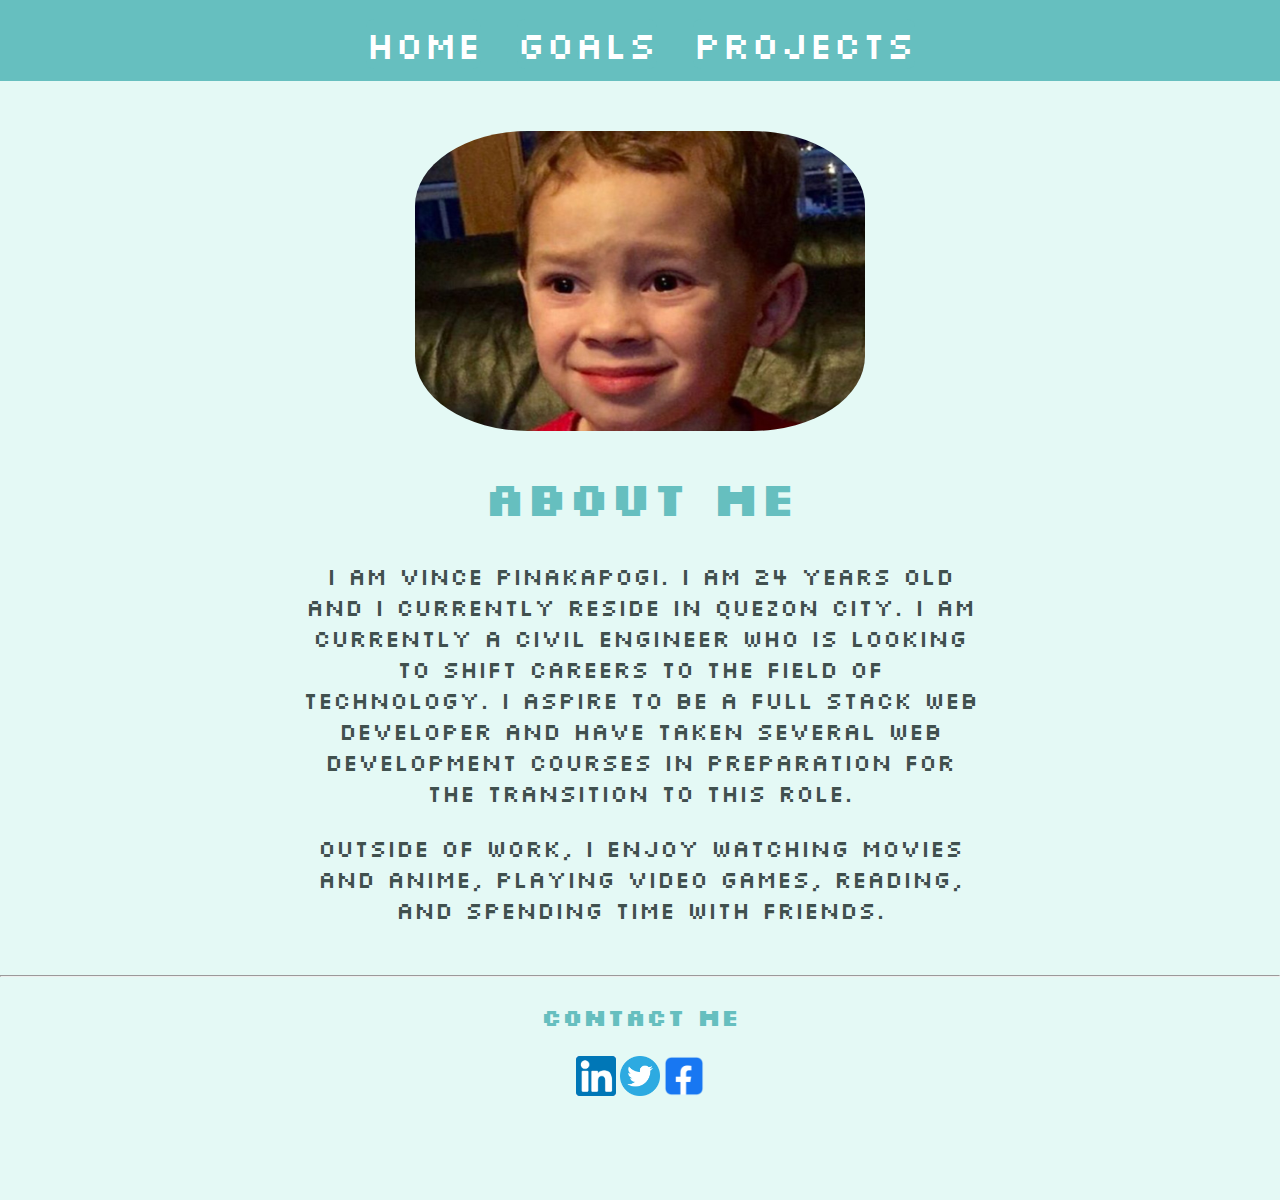
<file: Index.html>
<!DOCTYPE html>
<html lang="en" dir="ltr">
  <head>
    <meta charset="utf-8">
    <title>About Me</title>
    <link rel="stylesheet" href="CSS/style.css">
    <link rel="icon" href="Reference/favicon.ico">
    <link rel="preconnect" href="https://fonts.googleapis.com">
<link rel="preconnect" href="https://fonts.gstatic.com" crossorigin>
<link href="https://fonts.googleapis.com/css2?family=Silkscreen&display=swap" rel="stylesheet">
  </head>

  <body>
  
    <header>
      <nav class="nav primary-nav">
        <ul>
          <li><a class="btn" href="Index.html">Home</a></li>
          <li><a class="btn" href="Goals.html">Goals</a></li>
          <li><a class="btn" href="Projects.html">Projects</a></li>
        </ul>
    </header>
  
  
    <div>
      <img class="me" src="Reference/Images/me.jpg" width="450" height="300" alt="me">
    </div>
  
    <div class="AboutMe">
      <h1> About Me </h1>
      <p>
        I am Vince pinakapogi. I am 24 years old and I currently reside in Quezon City. 
        I am currently a civil engineer who is looking to 
        shift careers to the field of technology. I aspire to 
        be a full stack web developer and have taken several web development courses
         in preparation for the transition to this role.
      </p>
      
      <p>
         Outside of work, 
        I enjoy watching movies and anime, playing video games, 
        reading, and spending time with friends.
      </p>
     
    </div>
  <br>

  
  <hr>
  
  <div class="bottom-container">
    <h3>Contact Me</h3>
    <a class="links" href="https://www.linkedin.com/">
      <img src="Reference/Images/linkedin.png" width="40px" height="40px">
    </a>

    <a class="links" href="https://twitter.com/">
      <img src="Reference/Images/twitter.png" width="40px" height="40px">
    </a>

    <a class="links" href="https://www.facebook.com/">
      <img src="Reference/Images/facebook.png" width="40px" height="40px">
    </a>

  </div>



    </body>
</html>
</file>
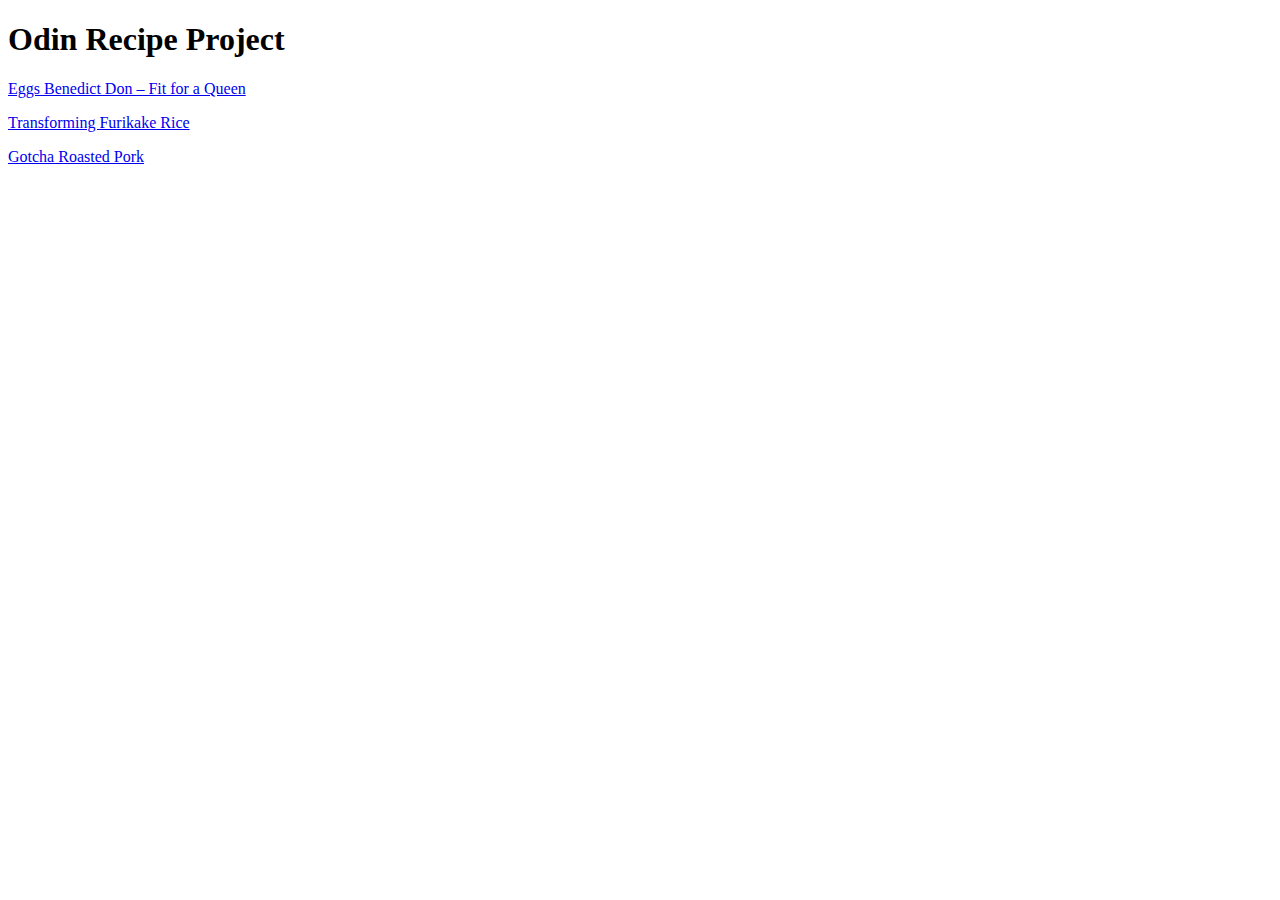
<file: Reference/Odin Recipe Project/index.html>
<!DOCTYPE html>

<html>
    <head>
        <meta charset="utf-8">
        <meta http-equiv="X-UA-Compatible" content="IE=edge">
        <title>Recipe Project</title>
        <meta name="description" content="">
        <meta name="viewport" content="width=device-width, initial-scale=1">
        <link rel="stylesheet" href="">
    </head>
    <body>
        <h1>Odin Recipe Project</h1>
    <p>
        <a href="Eggs Benedict Don – Fit for a Queen..html">Eggs Benedict Don – Fit for a Queen</a>
    </p>
    <p>
        <a href="Transforming Furikake Rice.html">Transforming Furikake Rice</a>
    </p>
    <p>
        <a href="Gotcha Roasted Pork.html">Gotcha Roasted Pork</a>
    </p>
        
    </body>
</html>
</file>
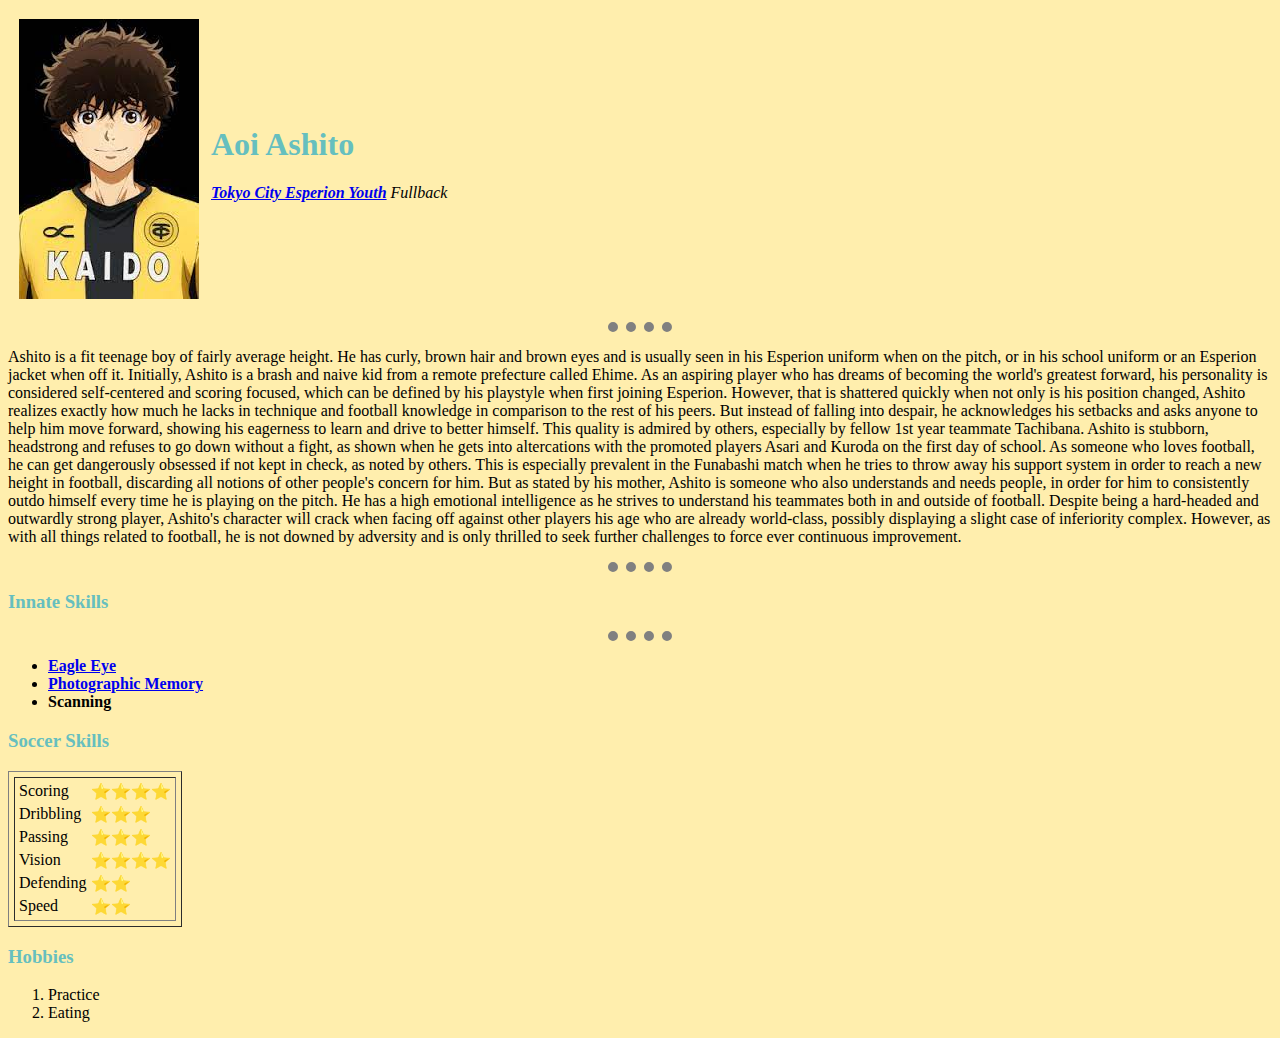
<file: Reference/Udemy Practice Exercise/index.html>
<!DOCTYPE html>
<html lang="en" dir="ltr">
  <head>
    <meta charset="utf-8">
    <title>Aoi</title>
    <link rel="stylesheet" href="CSS/style.css">

  </head>

  <body>
    <table cellspacing="10">
      <tr>
        <td><img src="Images/download.jpg" alt="Aoi Ashito"></td>
        <td><h1>Aoi Ashito</h1>
        <p><em><strong><a href="https://ao-ashi.fandom.com/wiki/Tokyo_Esperion">Tokyo City Esperion Youth</a></strong> Fullback</em></p></td>
      </tr>

    </table>
    <hr>
    <p>Ashito is a fit teenage boy of fairly average height. He has curly, brown hair and brown eyes and is usually seen in his Esperion uniform when on the pitch, or in his school uniform or an Esperion jacket when off it.

Initially, Ashito is a brash and naive kid from a remote prefecture called Ehime. As an aspiring player who has dreams of becoming the world's greatest forward, his personality is considered self-centered and scoring focused, which can be defined by his playstyle when first joining Esperion. However, that is shattered quickly when not only is his position changed, Ashito realizes exactly how much he lacks in technique and football knowledge in comparison to the rest of his peers. But instead of falling into despair, he acknowledges his setbacks and asks anyone to help him move forward, showing his eagerness to learn and drive to better himself. This quality is admired by others, especially by fellow 1st year teammate Tachibana.

Ashito is stubborn, headstrong and refuses to go down without a fight, as shown when he gets into altercations with the promoted players Asari and Kuroda on the first day of school. As someone who loves football, he can get dangerously obsessed if not kept in check, as noted by others. This is especially prevalent in the Funabashi match when he tries to throw away his support system in order to reach a new height in football, discarding all notions of other people's concern for him. But as stated by his mother, Ashito is someone who also understands and needs people, in order for him to consistently outdo himself every time he is playing on the pitch. He has a high emotional intelligence as he strives to understand his teammates both in and outside of football.

Despite being a hard-headed and outwardly strong player, Ashito's character will crack when facing off against other players his age who are already world-class, possibly displaying a slight case of inferiority complex. However, as with all things related to football, he is not downed by adversity and is only thrilled to seek further challenges to force ever continuous improvement.</p>
    <hr>
    <h3>Innate Skills</h3>
    <hr>
        <ul>
          <li><strong><a href="https://www.eagleeyevisiontherapy.com/services/sports-vision-training/">Eagle Eye</a></strong></li>
          <li><strong><a href="https://www.newscientist.com/definition/photographic-memory/">Photographic Memory</a></strong></li>
          <li><strong>Scanning</strong></li>
        </ul>
    <h3>Soccer Skills</h3>
    <table cellspacing="5" border="1">
        <tr>
            <td>
              <table>
                <tr>
                    <td>Scoring</td>
                    <td>&#11088;&#11088;&#11088;&#11088;</td>
                </tr>
                <tr>
                  <td>Dribbling</td>
                  <td>&#11088;&#11088;&#11088;</td>
                </tr>
                <tr>
                <td>Passing</td>
                <td>&#11088;&#11088;&#11088;</td>
                </tr>
                <tr>
                  <td>Vision</td>
                  <td>&#11088;&#11088;&#11088;&#11088;</td>
                </tr>

                <tr>
                  <td>Defending</td>
                  <td>&#11088;&#11088;</td>
                </tr>
                <tr>
                  <td>Speed</td>
                  <td>&#11088;&#11088;</td>
                </tr>


              </table>
            </td>
        </tr>
    </table>
    <h3>Hobbies</h3>
    <ol>
      <li>Practice</li>
      <li>Eating</li>
    </ol>

  </body>


</html>
</file>
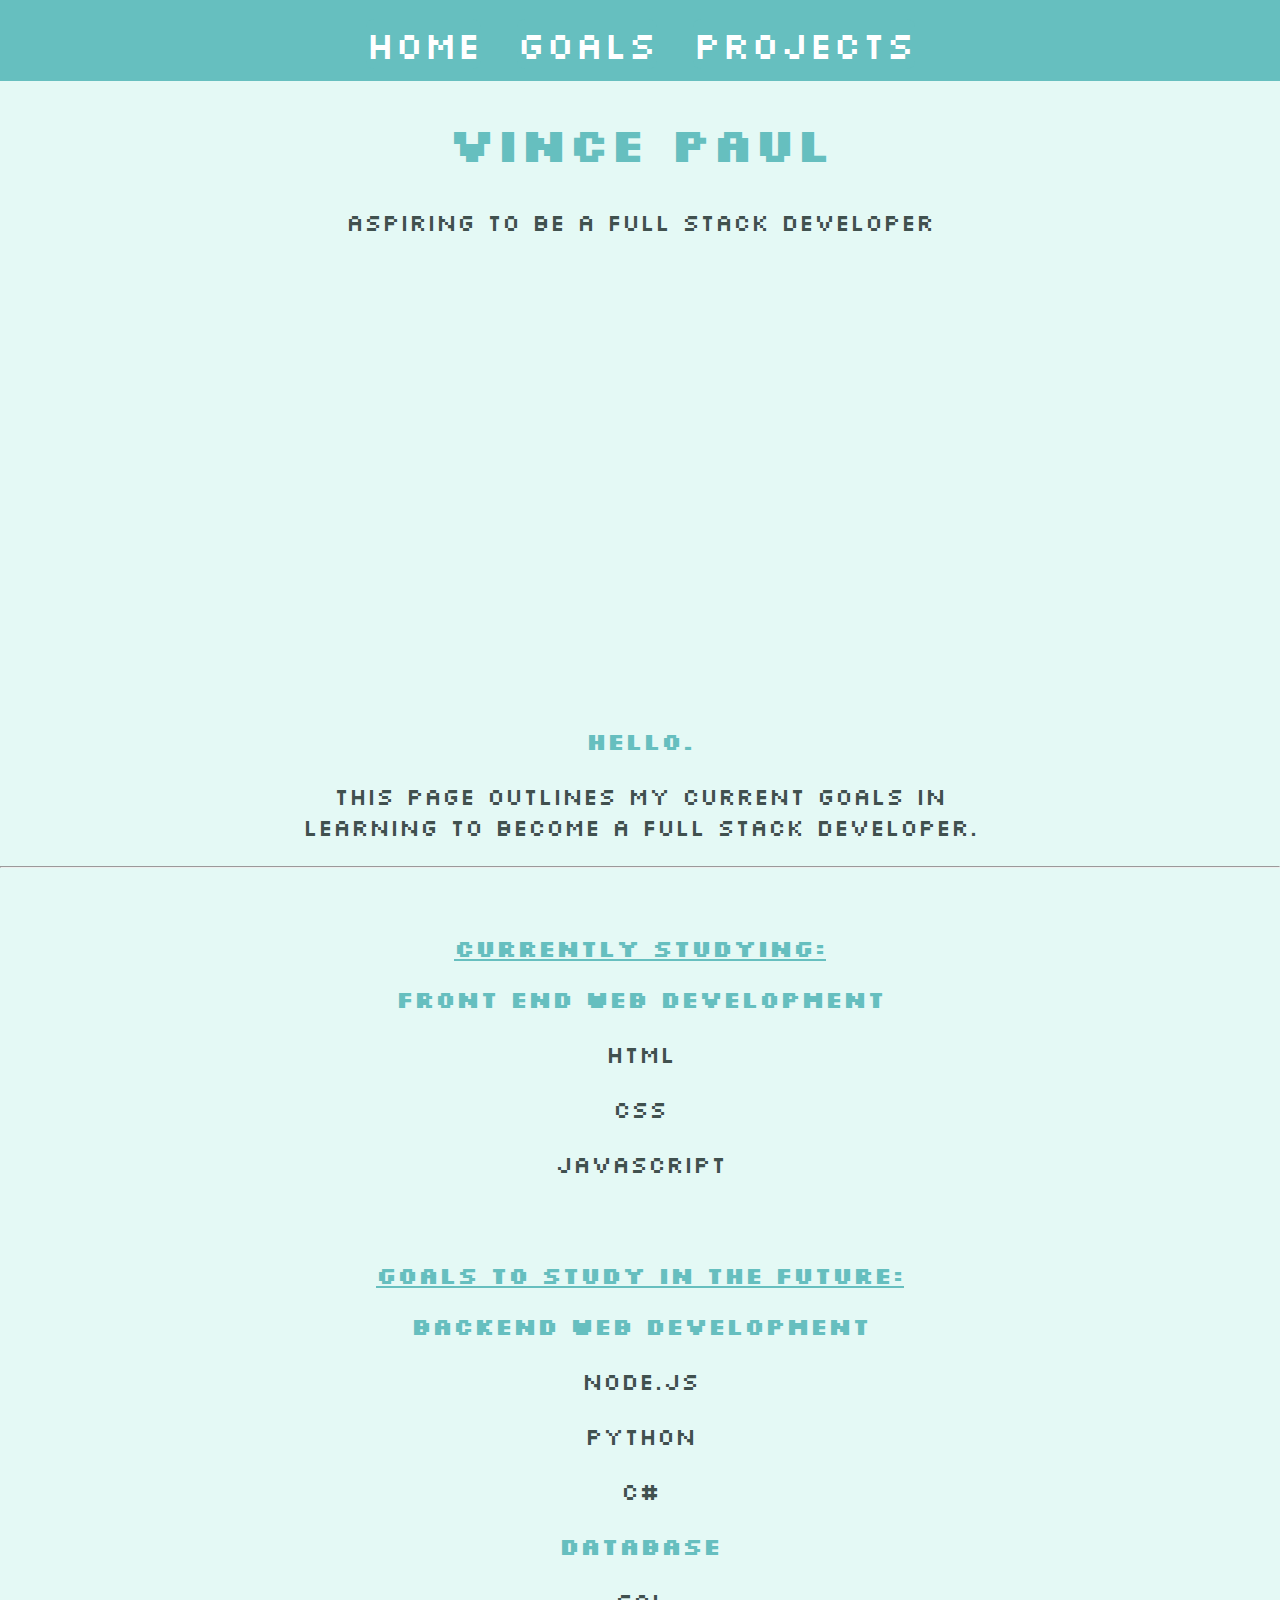
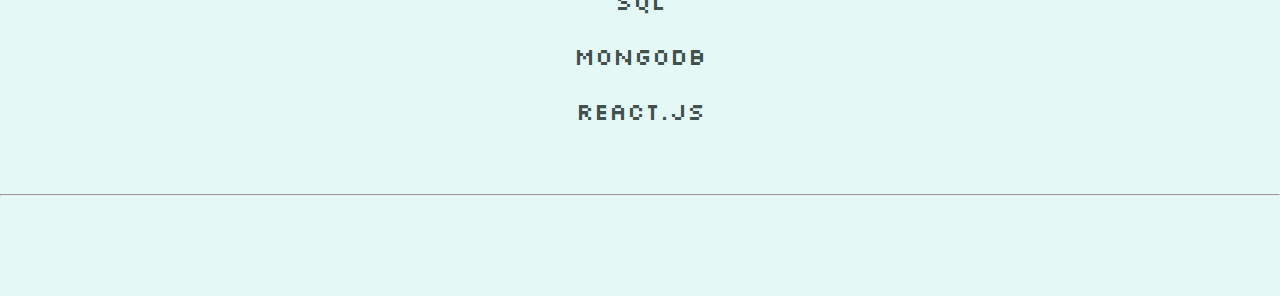
<file: Goals.html>
<!DOCTYPE html>
<html lang="en" dir="ltr">
  <head>
    <meta charset="utf-8">
    <title>Goals</title>
    <link rel="stylesheet" href="CSS/style.css">
    <link rel="icon" href="Reference/favicon.ico">
    <link rel="preconnect" href="https://fonts.googleapis.com">
<link rel="preconnect" href="https://fonts.gstatic.com" crossorigin>
<link href="https://fonts.googleapis.com/css2?family=Silkscreen&display=swap" rel="stylesheet">
  </head>
  <body>
   
    <header>
      <nav class="nav primary-nav">
        <ul>
          <li><a class="btn" href="Index.html">Home</a></li>
          <li><a class="btn" href="Goals.html">Goals</a></li>
          <li><a class="btn" href="Projects.html">Projects</a></li>
    
        </ul>
    </header>

    <h1>Vince Paul</h1>
    <p>Aspiring to be a Full Stack Developer</p>

  <br>
  <br>

  <div class="middle-container">
    <div class="profile">
      <iframe class="gif"src="https://giphy.com/embed/Vbtc9VG51NtzT1Qnv1" width="480" height="400" frameBorder="0" class="giphy-embed" allowFullScreen></iframe><p><a href="https://giphy.com/gifs/Friends-friends-tv-episode-219-Vbtc9VG51NtzT1Qnv1"></a></p>
      <h2>Hello.</h2>
      <p>
        This page outlines my current goals in learning to become a full stack developer.
      </p>
    </div>
    <hr>
    <br> 
    <br>

    <div class="skills">
      <h2 class="und">Currently Studying:</h2>
      <div class="skill-row">
        <h2>Front End Web Development</h2>
        <p>HTML</p>
        <p>CSS</p>
        <p>JAVASCRIPT</p>

      <br>
      <br>
    
      </div>
      <div class="skill-row">
        <h2 class="und">Goals to Study in the Future:</h2>
        <h2>Backend Web Development</h2>
        <p>Node.js</p>
        <p>Python</p>
        <p>C#</p>
        <h3>Database</h3>
        <p>SQL</p>
        <p>MONGODB</p>
        <p>REACT.JS</p>

      </div>
    </div>
  
    <br>
    <br>
    <hr>


  </div>


    </body>
</html>
</file>
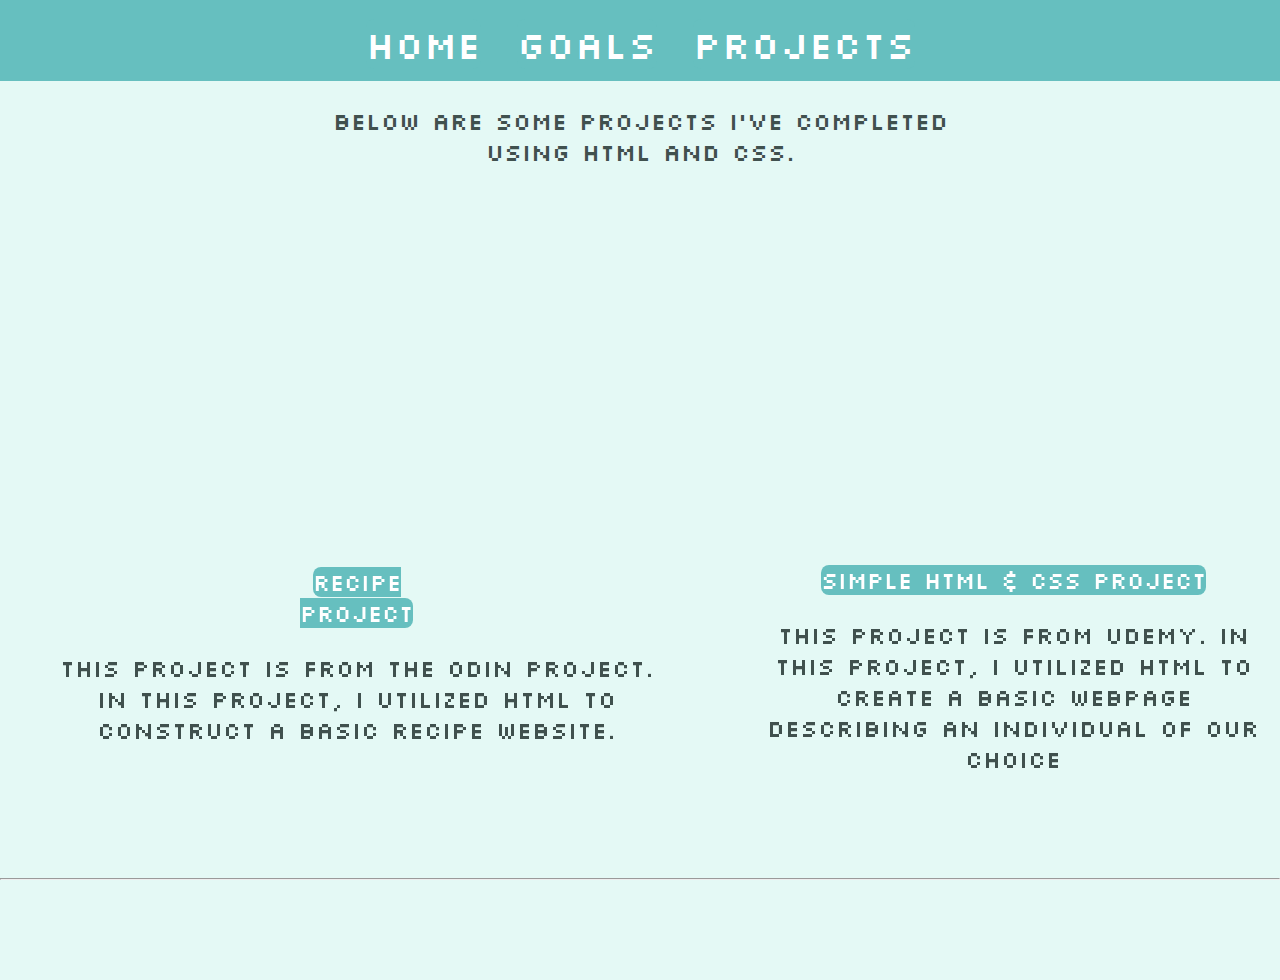
<file: Projects.html>
<!DOCTYPE html>
<html lang="en" dir="ltr">
  <head>
    <meta charset="utf-8">
    <title>Simple Project Exercises</title>
    <link rel="stylesheet" href="CSS/style.css">
    <link rel="icon" href="Reference/favicon.ico">
    <link rel="preconnect" href="https://fonts.googleapis.com">
<link rel="preconnect" href="https://fonts.gstatic.com" crossorigin>
<link href="https://fonts.googleapis.com/css2?family=Silkscreen&display=swap" rel="stylesheet">
  </head>

  <body>
  
    <header>
      <nav class="nav">
        <ul>
          <li><a class="btn" href="Index.html">Home</a></li>
          <li><a class="btn" href="Goals.html">Goals</a></li>
          <li><a class="btn" href="Projects.html">Projects</a></li>
        </ul>
    </header>
  
    <p>
      Below are some projects I've completed using HTML and CSS.
    </p>
    <div class="flexbox-container">
      <div class="container-1">
        <iframe src="https://giphy.com/embed/2ey7YsQRFczEQ" width="480" height="271" frameBorder="0" class="giphy-embed" allowFullScreen></iframe><p><a href="https://giphy.com/gifs/shokugeki-food-wars-no-soma-2ey7YsQRFczEQ"></a>
        <a class="btn2" href="Reference/Odin Recipe Project/index.html" target="_blank">Recipe Project</a>
        <p class="projectp">
          This project is from the Odin Project. In this project, 
          I utilized HTML to construct a basic recipe website.
          
        </p>
      </div>
      <div class="container-2">
        <iframe src="https://giphy.com/embed/toRYw76dZpjZE4vz4D" width="480" height="270" frameBorder="0" class="giphy-embed" allowFullScreen></iframe><p><a href="https://giphy.com/gifs/vflwolfsburg-football-soccer-bundesliga-toRYw76dZpjZE4vz4D"></a></p>
        <a class="btn2" href="Reference/Udemy Practice Exercise/index.html" target="_blank">Simple HTML & CSS Project</a>
        <p class="projectp">
          This project is from Udemy. In this project, 
          I utilized HTML to create a basic webpage describing 
          an individual of our choice
        </p>
      </div>
    </div>
  
  <br>
  <br> 
  <br>
  <br>
  <hr>
  



    </body>
</html>
</file>
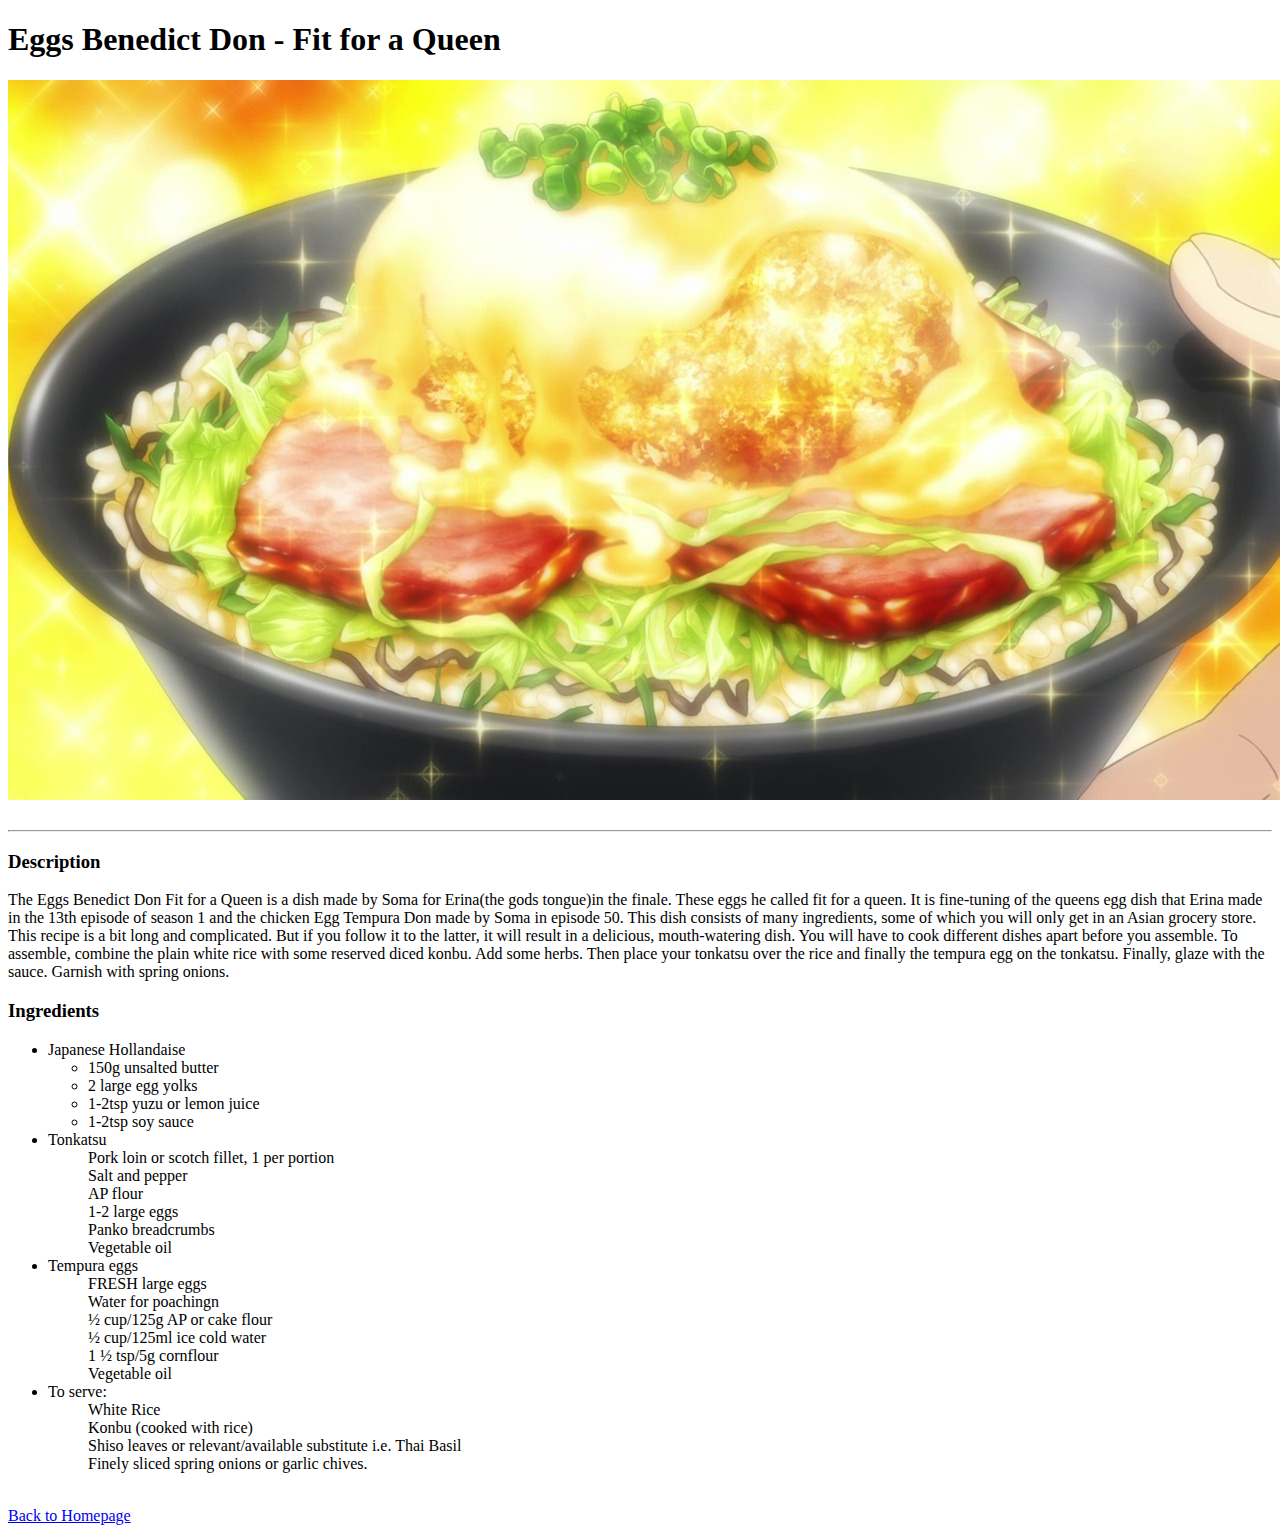
<file: Reference/Odin Recipe Project/Eggs Benedict Don – Fit for a Queen..html>
<!DOCTYPE html>

<html>
    <head>
        <meta charset="utf-8">
        <meta http-equiv="X-UA-Compatible" content="IE=edge">
        <title></title>
        <meta name="description" content="">
        <meta name="viewport" content="width=device-width, initial-scale=1">
        <link rel="stylesheet" href="">
    </head>
    <body>
    <h1>Eggs Benedict Don - Fit for a Queen</h1>
    <img src="Images/Eggs Benedict Don – Fit for a Queen.jpg"sandwich>
    <br>
    <br>
    <hr>
    <h3>Description</h3>
    <p>The Eggs Benedict Don Fit for a Queen is a dish made by Soma 
        for Erina(the gods tongue)in the finale. These eggs he called fit 
        for a queen.

        It is fine-tuning of the queens egg dish that Erina made in 
        the 13th episode of season 1 and the chicken Egg Tempura Don 
        made by Soma in episode 50.
        
        This dish consists of many ingredients, some of which you will 
        only get in an Asian grocery store. This recipe is a bit long 
        and complicated.
        
        But if you follow it to the latter, it will result in a delicious, 
        mouth-watering dish. You will have to cook different dishes apart 
        before you assemble.
        
        To assemble, combine the plain white rice with some reserved diced konbu. 
        Add some herbs. Then place your tonkatsu over the rice and finally 
        the tempura egg on the tonkatsu. Finally, glaze with the sauce. 
        Garnish with spring onions.
    </p>
    <h3>Ingredients</h3>
        <ul>
            <li>Japanese Hollandaise</li>
                <ul>
                <li>150g unsalted butter</li>
                <li>2 large egg yolks</li>
                <li>1-2tsp yuzu or lemon juice</li>
                <li>1-2tsp soy sauce</li>
                </ul>
            <li>Tonkatsu</li>
                <ul>Pork loin or scotch fillet, 1 per portion</ul>
                <ul>Salt and pepper</ul>
                <ul>AP flour</ul>
                <ul>1-2 large eggs</ul>
                <ul>Panko breadcrumbs</ul>
                <ul>Vegetable oil</ul>
             <li>Tempura eggs</li>
                <ul>FRESH large eggs</ul>
                <ul>Water for poachingn</ul>
                <ul>½ cup/125g AP or cake flour</ul>
                <ul>½ cup/125ml ice cold water</ul>
                <ul>1 ½ tsp/5g cornflour</ul>
                <ul>Vegetable oil</ul>
            <li>To serve:</li>
                <ul>White Rice</ul>
                <ul>Konbu (cooked with rice)</ul>
                <ul>Shiso leaves or relevant/available substitute i.e. Thai Basil</ul>
                <ul>Finely sliced spring onions or garlic chives.</ul>


        </ul>
    

<br>
    <a href="index.html">Back to Homepage</a>
        
        <script src="" async defer></script>
    </body>
</html>
</file>
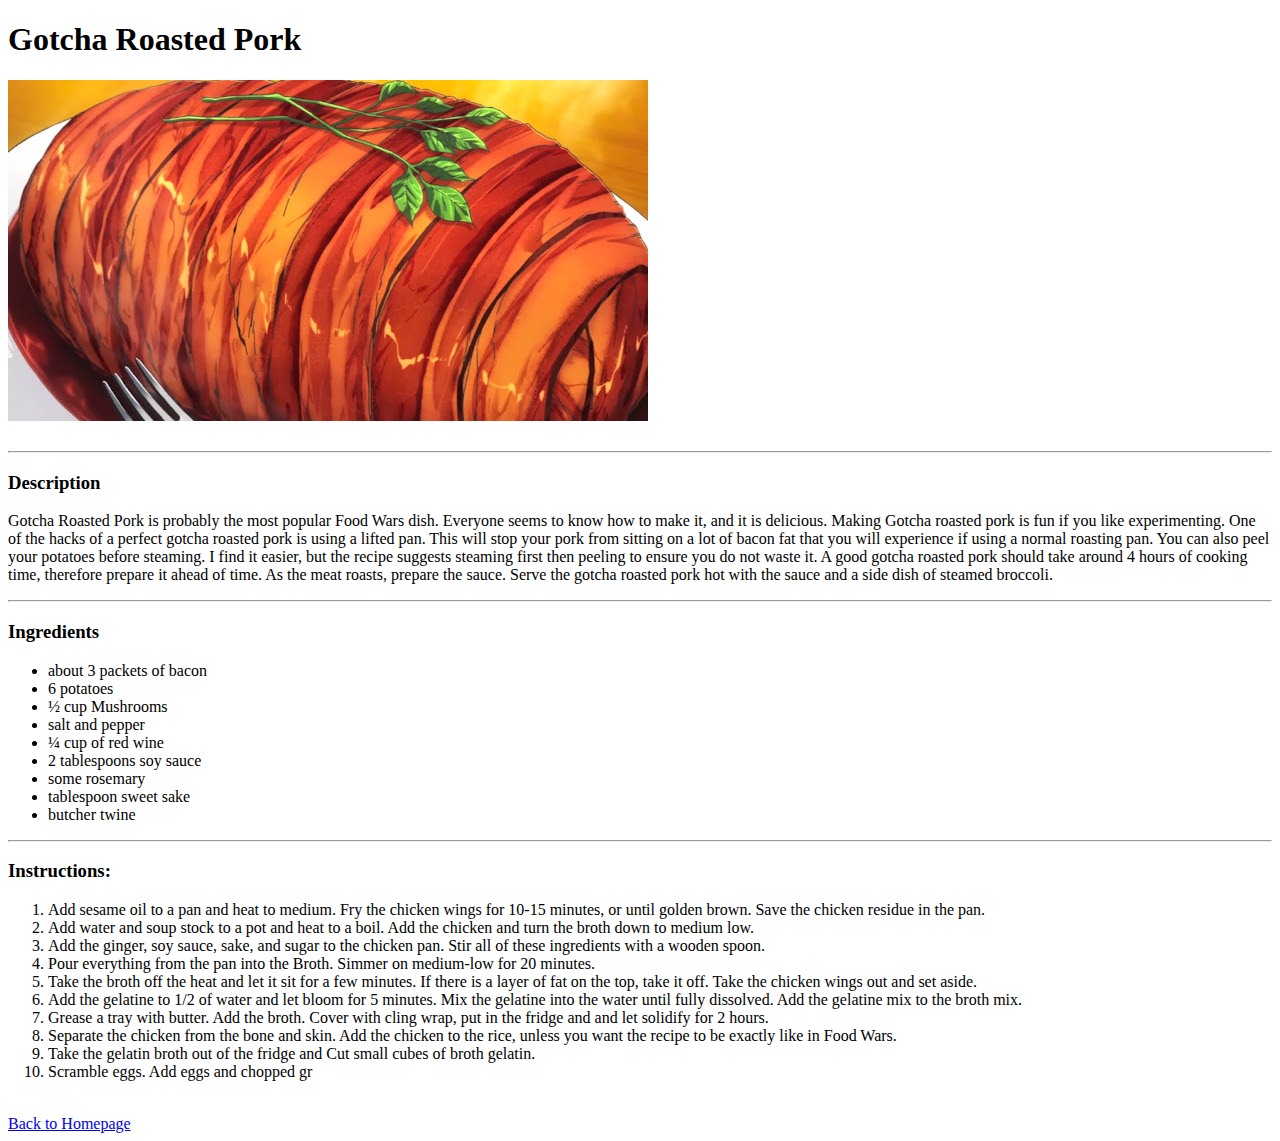
<file: Reference/Odin Recipe Project/Gotcha Roasted Pork.html>
<!DOCTYPE html>

<html>
    <head>
        <meta charset="utf-8">
        <meta http-equiv="X-UA-Compatible" content="IE=edge">
        <title></title>
        <meta name="description" content="">
        <meta name="viewport" content="width=device-width, initial-scale=1">
        <link rel="stylesheet" href="">
    </head>
    <body>
    <h1>Gotcha Roasted Pork</h1>
    <img src="Images/Gotcha Roasted Pork.jpg"sandwich>
    <br>
    <br>
    <hr>
    <h3>Description</h3>
    <p>Gotcha Roasted Pork is probably the most popular Food Wars dish. 
        Everyone seems to know how to make it, and it is delicious. 
        Making Gotcha roasted pork is fun if you like experimenting.
        One of the hacks of a perfect gotcha roasted pork is using a lifted pan. 
        This will stop your pork from sitting on a lot of bacon fat that you will 
        experience if using a normal roasting pan.
        
        You can also peel your potatoes before steaming. I find it easier, 
        but the recipe suggests steaming first then peeling to ensure you 
        do not waste it.
        
        A good gotcha roasted pork should take around 4 hours of cooking time, 
        therefore prepare it ahead of time.  As the meat roasts, prepare the sauce.
        
        Serve the gotcha roasted pork hot with the sauce and a side dish of 
        steamed broccoli.
    </p>
    <hr>
 

    <h3>Ingredients</h3>
        <ul>
            <li>about 3 packets of bacon</li>
            <li>6 potatoes</li>
            <li>½ cup Mushrooms</li>
            <li>salt and pepper</li>
            <li>¼ cup of red wine</li>
            <li>2 tablespoons soy sauce</li>
            <li>some rosemary</li>
            <li>tablespoon sweet sake</li>
            <li>butcher twine</li>
            
        </ul>
    <hr>
    <h3>Instructions:</h3>
        <ol>
            <li>Add sesame oil to a pan and heat to medium. Fry the chicken wings 
                for 10-15 minutes, or until golden brown. 
                Save the chicken residue in the pan.</li>
            <li>Add water and soup stock to a pot and heat to a boil. 
                Add the chicken and turn the broth down to medium low.</li>
            <li>Add the ginger, soy sauce, sake, and sugar to the chicken pan. 
                Stir all of these ingredients with a wooden spoon.</li>
            <li>Pour everything from the pan into the Broth. Simmer on medium-low for 20 minutes.</li>
            <li>Take the broth off the heat and let it sit for a few minutes. If there 
                is a layer of fat on the top, take it off. 
                Take the chicken wings out and set aside.</li>
            <li>Add the gelatine to 1/2 of water and let bloom for 5 minutes. Mix the gelatine 
                into the water until fully dissolved. Add the gelatine mix to the broth mix.</li>
            <li>Grease a tray with butter. Add the broth. 
                Cover with cling wrap, put in the fridge and and let solidify for 2 hours.</li>
            <li>Separate the chicken from the bone and skin. Add the chicken to the rice,
                 unless you want the recipe to be exactly like in Food Wars.</li>
            <li>Take the gelatin broth out of the fridge and Cut small cubes of broth gelatin.</li>
            <li>Scramble eggs. Add eggs and chopped gr</li>

        </ol>
    

<br>
    <a href="index.html">Back to Homepage</a>
        
        <script src="" async defer></script>
    </body>
</html>
</file>
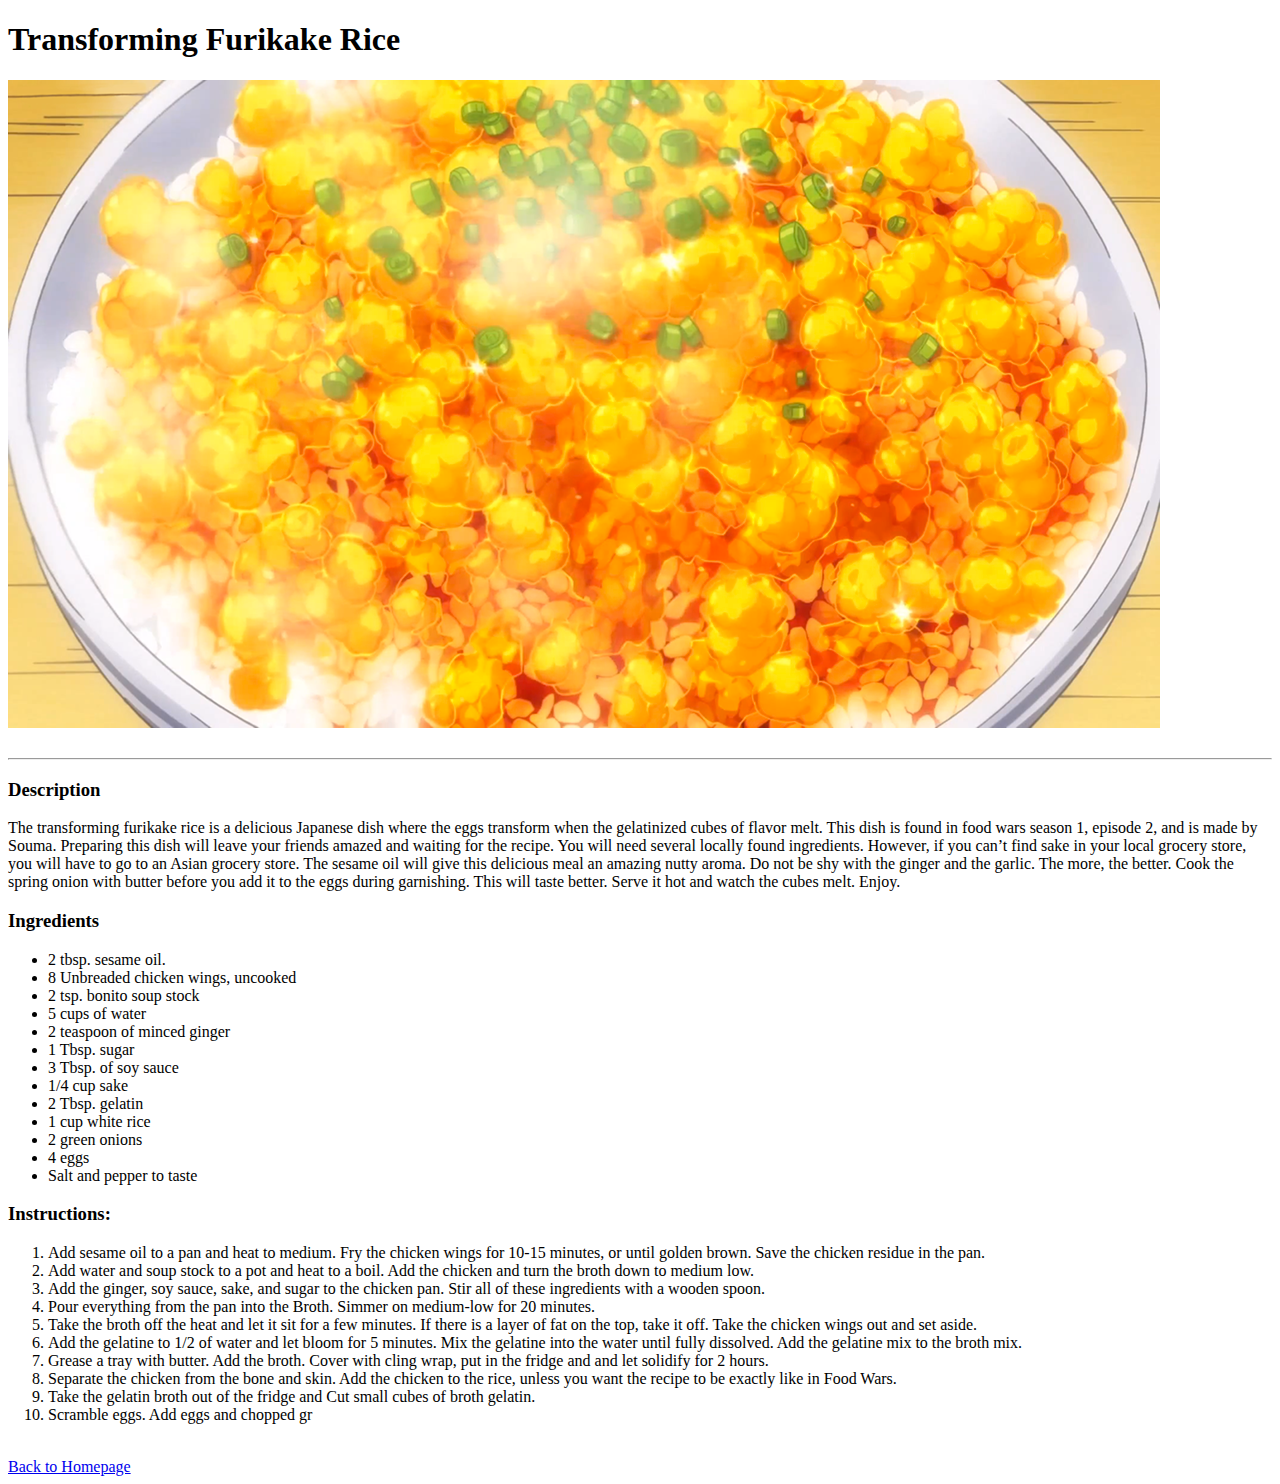
<file: Reference/Odin Recipe Project/Transforming Furikake Rice.html>
<!DOCTYPE html>

<html>
    <head>
        <meta charset="utf-8">
        <meta http-equiv="X-UA-Compatible" content="IE=edge">
        <title></title>
        <meta name="description" content="">
        <meta name="viewport" content="width=device-width, initial-scale=1">
        <link rel="stylesheet" href="">
    </head>
    <body>
    <h1>Transforming Furikake Rice</h1>
    <img src="Images/Transforming Furikake Rice.png"sandwich>
    <br>
    <br>
    <hr>
    <h3>Description</h3>
    <p>The transforming furikake rice is a delicious Japanese dish where the eggs 
        transform when the gelatinized cubes of flavor melt.

        This dish is found in food wars season 1, episode 2, and is made 
        by Souma. Preparing this dish will leave your friends amazed and 
        waiting for the recipe.
        
        You will need several locally found ingredients. However, if you can’t 
        find sake in your local grocery store, you will have to go to an Asian 
        grocery store.
        
        The sesame oil will give this delicious meal an amazing nutty aroma. 
        Do not be shy with the ginger and the garlic.
        
        The more, the better.  Cook the spring onion with butter before you 
        add it to the eggs during garnishing. This will taste better.
        
        Serve it hot and watch the cubes melt. Enjoy.
    </p>
    <h3>Ingredients</h3>
        <ul>
            <li>2 tbsp. sesame oil.</li>
            <li>8 Unbreaded chicken wings, uncooked</li>
            <li>2 tsp. bonito soup stock</li>
            <li>5 cups of water</li>
            <li>2 teaspoon of minced ginger</li>
            <li>1 Tbsp. sugar</li>
            <li>3 Tbsp. of soy sauce</li>
            <li>1/4 cup sake</li>
            <li>2 Tbsp. gelatin</li>
            <li>1 cup white rice</li>
            <li>2 green onions</li>
            <li>4 eggs</li>
            <li>Salt and pepper to taste</li>
        </ul>

    <h3>Instructions:</h3>
        <ol>
            <li>Add sesame oil to a pan and heat to medium. Fry the chicken wings 
                for 10-15 minutes, or until golden brown. 
                Save the chicken residue in the pan.</li>
            <li>Add water and soup stock to a pot and heat to a boil. 
                Add the chicken and turn the broth down to medium low.</li>
            <li>Add the ginger, soy sauce, sake, and sugar to the chicken pan. 
                Stir all of these ingredients with a wooden spoon.</li>
            <li>Pour everything from the pan into the Broth. Simmer on medium-low for 20 minutes.</li>
            <li>Take the broth off the heat and let it sit for a few minutes. If there 
                is a layer of fat on the top, take it off. 
                Take the chicken wings out and set aside.</li>
            <li>Add the gelatine to 1/2 of water and let bloom for 5 minutes. Mix the gelatine 
                into the water until fully dissolved. Add the gelatine mix to the broth mix.</li>
            <li>Grease a tray with butter. Add the broth. 
                Cover with cling wrap, put in the fridge and and let solidify for 2 hours.</li>
            <li>Separate the chicken from the bone and skin. Add the chicken to the rice,
                 unless you want the recipe to be exactly like in Food Wars.</li>
            <li>Take the gelatin broth out of the fridge and Cut small cubes of broth gelatin.</li>
            <li>Scramble eggs. Add eggs and chopped gr</li>

        </ol>
    

<br>
    <a href="index.html">Back to Homepage</a>
        
        <script src="" async defer></script>
    </body>
</html>
</file>
<file: CSS/style.css>
header {
  background-color:#66BFBF;

}

h1 {
  background-color:#E4F9F5;
  font-family: 'Silkscreen', cursive;
  font-size: 300%;
  color: #66BFBF;
  text-align: center;

}

h2 {
  background-color:#E4F9F5;
  font-family: 'Silkscreen', cursive;
  font-size:300 %;
  color: #66BFBF;
    
}

h3 {
  background-color:#E4F9F5;
  font-family: 'Silkscreen', cursive;
  font-size:150%;
  color: #66BFBF;
  text-align: center;
}
ul {
  background-color:#66BFBF;
  font-family: 'Silkscreen', cursive;
  font-size: 200%;
  margin: 0%;
  border: 0px;
  padding: 0px;
  justify-content: flex-end;

}
p{
  font-family: 'Silkscreen', cursive;
  font-size: 150%;
  color: #40514E;
  padding-left: 300px;
  padding-right: 300px;
  text-align: center;
}


body {
  background-color: #E4F9F5;
  font-family: monospace;
  font-family: 'Sacramento',sans-serif; 
  text-align: center;
  margin: 0 0 100px 0;
}
  
a {
  text-decoration: none;
}


.und {
  text-decoration: underline;
}

.top-container{
  position: relative;
  display: inline-block
  
}

.nav ul li {
  display: inline-block;
  margin:10px;
  text-decoration: none;
  font-size: 150%;
  font-family: 'Silkscreen', cursive;
  border-width: 25px;
  border-radius: 10px;
  text-decoration: none;
}

.me {
  margin-top: 50px;
  border-radius: 25%;
}

.btn {
  color: white;
  border-style:none;
  border-radius: 8px;
  font-size: 80%;
  font-family: 'Silkscreen', cursive;
  background-color:#66BFBF;
  transition-duration: 0.4s; 
}

.btn:hover {
  background-color: white;
  color: #66BFBF;
}

.btn2 {
  color: white;
  border-style:none;
  border-radius: 8px;
  font-size: 23px;
  font-family: 'Silkscreen', cursive;
  background-color:#66BFBF;
  transition-duration: 0.4s; 

}

.btn2:hover {
  background-color: white;
  color: #66BFBF;
}

.links {
  margin 0 20 0 20;
}

.flexbox-container {
  display: flex;
  justify-content: space-around;
  margin-top: 100px; 


}

.container-1 {
  margin: 0%;
  padding: 0%;
  border: 0;
  width: auto;
  height:auto;
}

.container-2 {
  margin: 0%;
  padding: 0%;
  border: 0;
  width: auto;
  height:auto;
}

.projectp {
  padding-left: 50px;
  padding-right: 50px;
}
</file>
<file: Reference/Udemy Practice Exercise/CSS/style.css>
body{
    background-color:#ffeead;
    }

  hr{
    border-style: dotted;
    width: 5%;
    border-top-width: thick;
    border-top-style: dotted;
    border-right-style: none;
    border-bottom-style: none;
    border-left-style: none;
    border-width: 10px;
    border-color: grey;
  }

  h1 {
    color:#66BFBF;
  }

  h3 {
    color:#66BFBF;
  }
</file>
